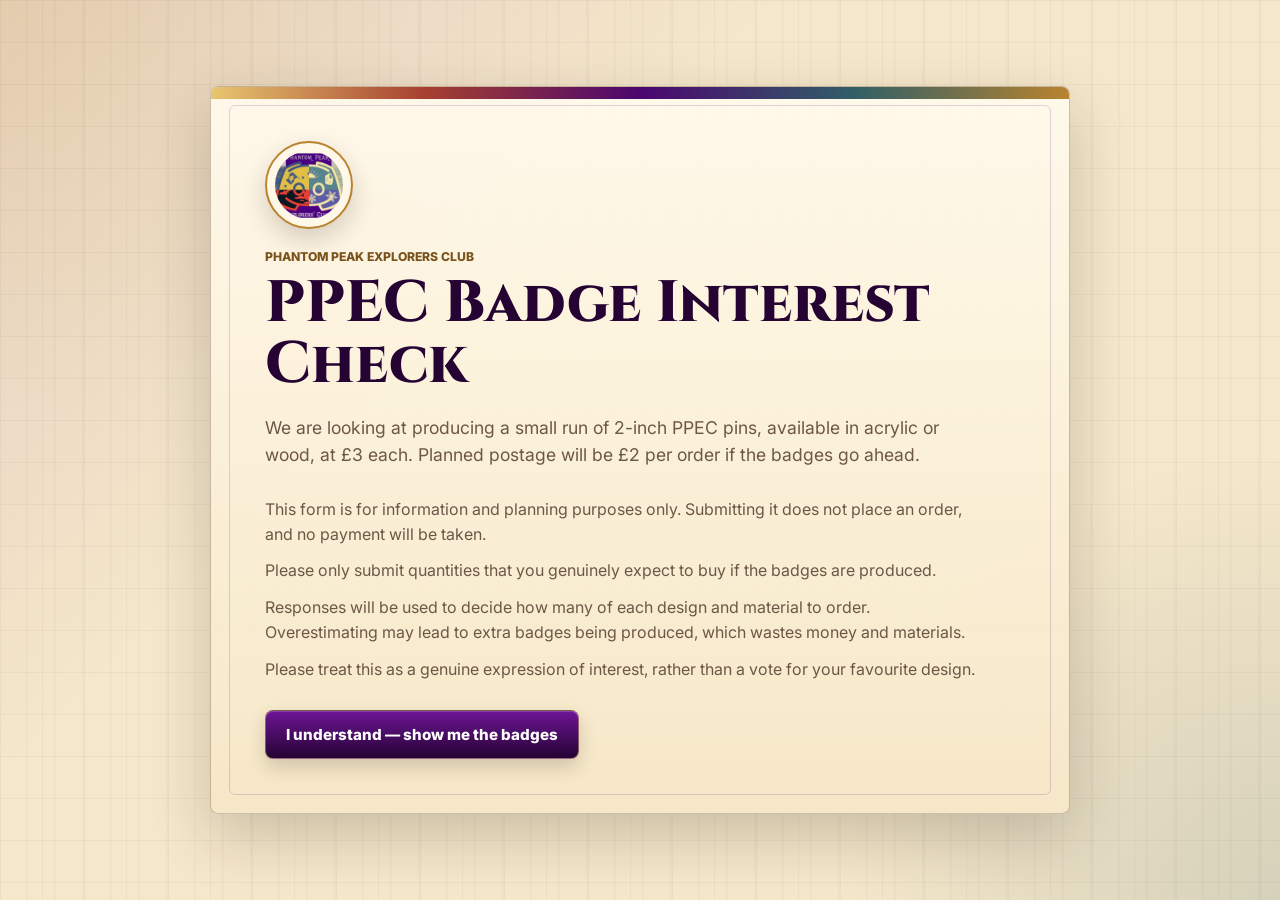
<file: index.html>
<!doctype html>
<html lang="en-GB">
  <head>
    <meta charset="utf-8">
    <meta name="viewport" content="width=device-width, initial-scale=1">
    <title>PPEC Badge Interest Check</title>
    <meta name="description" content="Information and planning notice for the Phantom Peak Explorers Club badge interest check.">
    <link rel="stylesheet" href="styles.css?v=20260904j">
  </head>
  <body class="intro-page">
    <main class="intro-shell">
      <section class="intro-panel" aria-labelledby="intro-title">
        <img class="intro-logo" src="assets/images/optimised/ppec-logo-site.webp" alt="PPEC logo">
        <p class="eyebrow">Phantom Peak Explorers Club</p>
        <h1 id="intro-title">PPEC Badge Interest Check</h1>
        <p class="lead">We are looking at producing a small run of 2-inch PPEC pins, available in acrylic or wood, at £3 each. Planned postage will be £2 per order if the badges go ahead.</p>

        <div class="notice-copy">
          <p>This form is for information and planning purposes only. Submitting it does not place an order, and no payment will be taken.</p>
          <p>Please only submit quantities that you genuinely expect to buy if the badges are produced.</p>
          <p>Responses will be used to decide how many of each design and material to order. Overestimating may lead to extra badges being produced, which wastes money and materials.</p>
          <p>Please treat this as a genuine expression of interest, rather than a vote for your favourite design.</p>
        </div>

        <a class="primary-link" href="badges.html">I understand — show me the badges</a>
      </section>
    </main>
  </body>
</html>
</file>
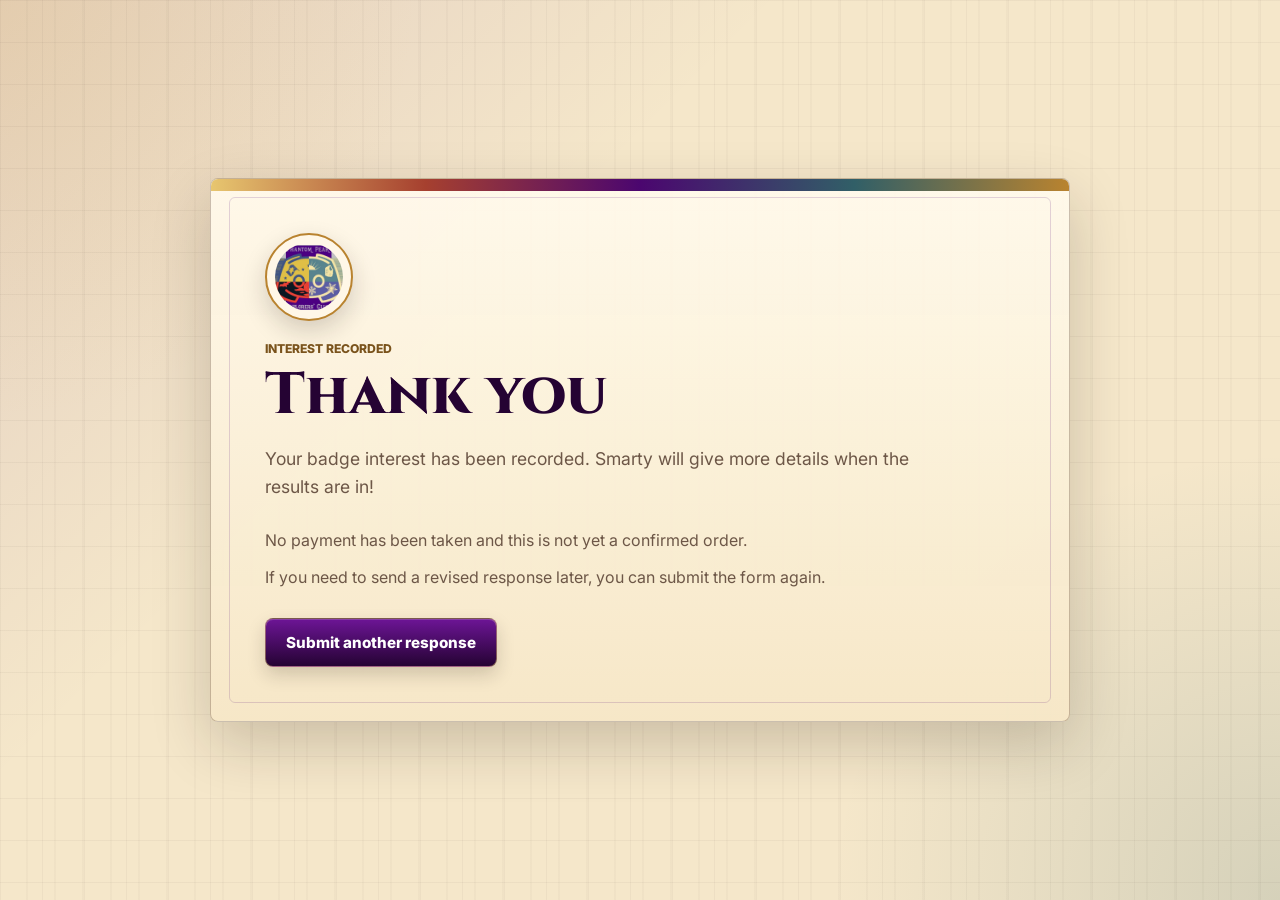
<file: thanks.html>
<!doctype html>
<html lang="en-GB">
  <head>
    <meta charset="utf-8">
    <meta name="viewport" content="width=device-width, initial-scale=1">
    <title>Thank You | PPEC Badge Interest</title>
    <meta name="description" content="Thank you page for the Phantom Peak Explorers Club badge interest check.">
    <link rel="stylesheet" href="styles.css?v=20260904j">
  </head>
  <body class="intro-page">
    <main class="intro-shell">
      <section class="intro-panel thanks-panel" aria-labelledby="thanks-title">
        <img class="intro-logo" src="assets/images/optimised/ppec-logo-site.webp" alt="PPEC logo">
        <p class="eyebrow">Interest recorded</p>
        <h1 id="thanks-title">Thank you</h1>
        <p class="lead">Your badge interest has been recorded. Smarty will give more details when the results are in!</p>
        <div class="notice-copy">
          <p>No payment has been taken and this is not yet a confirmed order.</p>
          <p>If you need to send a revised response later, you can submit the form again.</p>
        </div>
        <a class="primary-link" href="badges.html">Submit another response</a>
      </section>
    </main>
  </body>
</html>
</file>
<file: styles.css>
@import url("https://fonts.googleapis.com/css2?family=Cinzel:wght@600;700;800&family=Inter:wght@400;600;700;800&display=swap");

:root {
  color-scheme: light;
  --ink: #24170e;
  --muted: #6d5747;
  --paper: #f5e7ca;
  --paper-dark: #d5b67c;
  --panel: #fff7e7;
  --panel-strong: #ead5a6;
  --purple: #4b066f;
  --purple-dark: #250333;
  --brass: #b9832f;
  --brass-light: #e7c66f;
  --red: #a6402f;
  --teal: #315f67;
  --line: rgba(65, 37, 18, 0.22);
  --shadow: 0 22px 60px rgba(36, 23, 14, 0.2);
  --display-font: "Cinzel", Georgia, "Times New Roman", serif;
  --body-font: "Inter", "Segoe UI", Arial, sans-serif;
  font-family: var(--body-font);
}

* {
  box-sizing: border-box;
}

body {
  margin: 0;
  min-height: 100vh;
  position: relative;
  background:
    radial-gradient(circle at top left, rgba(231, 198, 111, 0.22), transparent 26rem),
    radial-gradient(circle at bottom right, rgba(49, 95, 103, 0.16), transparent 28rem),
    linear-gradient(135deg, rgba(75, 6, 111, 0.11), transparent 36%),
    var(--paper);
  color: var(--ink);
  font-family: var(--body-font);
}

body::before {
  content: "";
  position: fixed;
  inset: 0;
  z-index: -1;
  pointer-events: none;
  background-image:
    linear-gradient(rgba(36, 23, 14, 0.04) 1px, transparent 1px),
    linear-gradient(90deg, rgba(36, 23, 14, 0.035) 1px, transparent 1px),
    repeating-linear-gradient(90deg, transparent 0 26px, rgba(36, 23, 14, 0.025) 26px 28px);
  background-size: 42px 42px, 42px 42px, 140px 140px;
  mix-blend-mode: multiply;
}

button,
input {
  font: inherit;
}

a {
  color: inherit;
}

.hidden {
  display: none !important;
}

.intro-page {
  display: grid;
  place-items: center;
  padding: 24px;
}

.intro-shell {
  width: min(860px, 100%);
}

.intro-panel,
.auth-panel,
.summary-panel,
.badge-card,
.metric-card,
.submission-card,
.profit-panel {
  background:
    linear-gradient(180deg, rgba(255, 249, 235, 0.97), rgba(246, 231, 199, 0.96));
  border: 1px solid rgba(65, 37, 18, 0.28);
  border-radius: 8px;
  box-shadow: var(--shadow);
}

.intro-panel {
  padding: clamp(26px, 5vw, 54px);
  position: relative;
  overflow: hidden;
}

.intro-panel::before {
  content: "";
  display: block;
  width: 100%;
  height: 12px;
  background: linear-gradient(90deg, var(--brass-light), var(--red), var(--purple), var(--teal), var(--brass));
  position: absolute;
  inset: 0 0 auto;
}

.intro-panel::after {
  content: "";
  position: absolute;
  inset: 18px;
  border: 1px solid rgba(75, 6, 111, 0.16);
  border-radius: 6px;
  pointer-events: none;
}

.intro-logo {
  width: 88px;
  height: 88px;
  object-fit: contain;
  display: block;
  margin: 0 0 20px;
  padding: 8px;
  background: #fff7e7;
  border: 2px solid var(--brass);
  border-radius: 50%;
  box-shadow: 0 10px 24px rgba(36, 23, 14, 0.18);
}

.eyebrow {
  margin: 0 0 10px;
  color: #7a531c;
  font-family: var(--body-font);
  font-size: 0.76rem;
  font-weight: 800;
  letter-spacing: 0;
  text-transform: uppercase;
}

h1,
h2,
h3,
p {
  overflow-wrap: anywhere;
}

h1 {
  max-width: 760px;
  margin: 0;
  color: var(--purple-dark);
  font-family: var(--display-font);
  font-size: clamp(2rem, 4.6vw, 3.65rem);
  font-weight: 800;
  line-height: 1.04;
}

h2 {
  margin: 0 0 16px;
  color: var(--purple-dark);
  font-family: var(--display-font);
  font-size: 1.28rem;
  font-weight: 700;
}

h3 {
  margin: 0;
  font-family: var(--display-font);
  font-size: 1.08rem;
}

.lead {
  max-width: 690px;
  margin: 18px 0;
  color: var(--muted);
  font-size: 1.1rem;
  line-height: 1.56;
}

.notice-copy {
  display: grid;
  gap: 12px;
  max-width: 720px;
  margin: 28px 0;
}

.notice-copy p,
.page-title p,
.badge-card p,
.submission-card p {
  margin: 0;
  color: var(--muted);
  font-family: var(--body-font);
  font-size: 1rem;
  line-height: 1.55;
}

.primary-link,
.primary-button,
.secondary-button,
.danger-button,
.admin-link {
  min-height: 44px;
  border: 0;
  border-radius: 8px;
  display: inline-flex;
  align-items: center;
  justify-content: center;
  gap: 8px;
  cursor: pointer;
  font-family: var(--body-font);
  font-size: 0.95rem;
  font-weight: 800;
  text-decoration: none;
}

.primary-link,
.primary-button {
  background: linear-gradient(180deg, #6d1596, var(--purple-dark));
  border: 1px solid rgba(231, 198, 111, 0.44);
  color: #fff;
  padding: 14px 20px;
  box-shadow: inset 0 1px 0 rgba(255, 255, 255, 0.18), 0 8px 18px rgba(36, 23, 14, 0.18);
}

.primary-link:hover,
.primary-button:hover {
  background: var(--purple-dark);
}

.primary-button:disabled,
.secondary-button:disabled,
.danger-button:disabled {
  cursor: not-allowed;
  opacity: 0.55;
}

.secondary-button,
.admin-link {
  background: linear-gradient(180deg, #f5e4bb, var(--panel-strong));
  border: 1px solid rgba(65, 37, 18, 0.22);
  color: var(--purple-dark);
  padding: 10px 14px;
}

.compact-button {
  min-height: 38px;
  padding: 8px 11px;
  font-size: 0.88rem;
}

.danger-button {
  background: #ffe4df;
  color: #932315;
  padding: 10px 14px;
}

.site-header {
  width: min(1180px, calc(100% - 32px));
  margin: 0 auto;
  padding: 16px 0;
  display: flex;
  align-items: center;
  justify-content: space-between;
  gap: 16px;
}

.brand {
  display: inline-flex;
  align-items: center;
  gap: 12px;
  color: var(--purple-dark);
  font-family: var(--display-font);
  font-size: 1.02rem;
  font-weight: 800;
  text-decoration: none;
}

.brand-mark {
  width: 58px;
  height: 58px;
  border: 2px solid var(--brass);
  border-radius: 50%;
  display: inline-grid;
  place-items: center;
  overflow: hidden;
  background: #fff7e7;
  box-shadow: 0 8px 18px rgba(36, 23, 14, 0.16);
}

.brand-mark img {
  width: 92%;
  height: 92%;
  object-fit: contain;
}

.app-shell {
  width: min(1180px, calc(100% - 32px));
  margin: 0 auto;
  padding: 14px 0 72px;
}

.page-title {
  margin-bottom: 24px;
  padding: clamp(18px, 3vw, 30px);
  border: 1px solid rgba(65, 37, 18, 0.2);
  border-radius: 8px;
  background: linear-gradient(180deg, rgba(255, 247, 231, 0.72), rgba(234, 213, 166, 0.36));
  box-shadow: 0 14px 34px rgba(36, 23, 14, 0.09);
}

.page-title h1 {
  margin-bottom: 12px;
  font-size: clamp(1.95rem, 4vw, 3.2rem);
}

.page-title p {
  max-width: 760px;
}

.interest-layout {
  display: grid;
  grid-template-columns: minmax(0, 1fr) 332px;
  gap: 22px;
  align-items: start;
}

.catalogue-grid {
  display: grid;
  grid-template-columns: repeat(2, minmax(0, 1fr));
  gap: 18px;
  align-items: stretch;
}

.badge-card {
  display: grid;
  grid-template-rows: auto 1fr;
  height: 100%;
  overflow: hidden;
  position: relative;
  transition: transform 180ms ease, box-shadow 180ms ease;
}

.badge-card:hover,
.badge-card:focus-within {
  transform: translateY(-2px);
  box-shadow: 0 26px 62px rgba(36, 23, 14, 0.25);
}

.badge-image-wrap {
  background:
    linear-gradient(135deg, rgba(231, 198, 111, 0.24), rgba(49, 95, 103, 0.14)),
    linear-gradient(180deg, #fff9ea, #e8d4a6);
  aspect-ratio: 1 / 0.86;
  display: grid;
  place-items: center;
  min-height: 240px;
  padding: 28px;
  border-bottom: 1px solid var(--line);
  position: relative;
  overflow: hidden;
}

.badge-image-wrap::before,
.badge-image-wrap::after {
  content: "";
  position: absolute;
  inset: 12px;
  border: 1px solid rgba(75, 6, 111, 0.18);
  border-radius: 8px;
  pointer-events: none;
}

.badge-image-wrap::after {
  inset: 20px;
  border-color: rgba(185, 131, 47, 0.28);
}

.badge-art {
  display: block;
  position: absolute;
  inset: 24px;
  width: calc(100% - 48px);
  height: calc(100% - 48px);
  object-fit: contain;
  transition: transform 180ms ease, filter 180ms ease;
}

.product-art {
  filter: drop-shadow(0 14px 22px rgba(36, 23, 14, 0.2));
}

.material-tags {
  position: absolute;
  inset: 0;
  z-index: 2;
  pointer-events: none;
  opacity: 1;
  transition: opacity 180ms ease, transform 180ms ease;
}

.finish-tag {
  position: absolute;
  top: 14px;
  display: inline-flex;
  align-items: center;
  justify-content: center;
  min-width: 82px;
  padding: 7px 11px;
  border-radius: 999px;
  border: 1px solid rgba(94, 57, 20, 0.38);
  font-family: var(--display-font);
  font-size: 0.74rem;
  font-weight: 800;
  line-height: 1;
  letter-spacing: 0;
  text-transform: uppercase;
  box-shadow: 0 8px 18px rgba(36, 23, 14, 0.18);
}

.wood-tag {
  left: 14px;
  background:
    linear-gradient(180deg, rgba(247, 220, 154, 0.95), rgba(159, 100, 42, 0.94)),
    repeating-linear-gradient(90deg, rgba(90, 48, 18, 0.2) 0 2px, transparent 2px 9px);
  color: #24170e;
}

.acrylic-tag {
  right: 14px;
  background:
    linear-gradient(135deg, rgba(255, 255, 255, 0.88), rgba(197, 225, 230, 0.42)),
    rgba(255, 255, 255, 0.5);
  border-color: rgba(49, 95, 103, 0.36);
  color: #250333;
  backdrop-filter: blur(4px);
}

.badge-card-body {
  padding: 18px 18px 20px;
  display: flex;
  flex-direction: column;
  gap: 18px;
}

.badge-copy {
  min-height: 126px;
}

.badge-card-actions {
  display: grid;
  gap: 12px;
  margin-top: auto;
}

.badge-card h2 {
  margin-bottom: 6px;
}

.badge-meta {
  margin: 0 !important;
  color: var(--purple-dark) !important;
  font-family: var(--body-font) !important;
  font-weight: 700;
}

.quantity-group {
  display: grid;
  gap: 12px;
}

.quantity-row {
  display: flex;
  align-items: center;
  justify-content: space-between;
  gap: 12px;
}

.material-label,
.field-label {
  font-family: var(--body-font);
  font-size: 0.96rem;
  font-weight: 800;
}

.stepper {
  width: 152px;
  display: grid;
  grid-template-columns: 42px 1fr 42px;
  border: 1px solid var(--line);
  border-radius: 8px;
  overflow: hidden;
  background: #fff7e7;
}

.stepper button {
  min-height: 42px;
  border: 0;
  background: linear-gradient(180deg, #f6e4b7, #d7b777);
  color: var(--purple-dark);
  cursor: pointer;
  font-family: var(--body-font);
  font-size: 1.4rem;
  font-weight: 900;
}

.stepper input {
  width: 100%;
  min-width: 0;
  border: 0;
  border-left: 1px solid var(--line);
  border-right: 1px solid var(--line);
  text-align: center;
  font-family: var(--body-font);
  font-weight: 800;
}

.stepper input::-webkit-outer-spin-button,
.stepper input::-webkit-inner-spin-button {
  margin: 0;
  appearance: none;
}

.summary-panel {
  position: sticky;
  top: 18px;
  padding: 20px;
  border-top: 5px solid var(--purple);
}

.summary-totals {
  display: grid;
  grid-template-columns: 1fr 1fr;
  gap: 10px;
  margin: 0 0 20px;
}

.summary-totals div,
.mini-table div,
.profit-result {
  background: var(--panel-strong);
  border-radius: 8px;
  padding: 12px;
}

.summary-totals dt,
.metric-card span,
.mini-table span,
.profit-result span {
  color: var(--muted);
  font-family: var(--body-font);
  font-size: 0.86rem;
  font-weight: 800;
  text-transform: uppercase;
}

.summary-totals dd {
  margin: 4px 0 0;
  font-family: var(--body-font);
  font-size: 1.6rem;
  font-weight: 900;
}

.postage-note {
  margin: -2px 0 16px;
  padding: 10px 12px;
  border: 1px solid rgba(185, 131, 47, 0.32);
  border-radius: 8px;
  background: rgba(255, 250, 240, 0.76);
  color: var(--muted);
  font-family: var(--body-font);
  font-size: 0.92rem;
  line-height: 1.4;
}

.postage-note strong {
  color: var(--purple-dark);
}

.field-label {
  display: block;
  margin-bottom: 8px;
}

input[type="text"],
input[name="discordUsername"],
#discord-username {
  width: 100%;
  min-height: 46px;
  border: 1px solid var(--line);
  border-radius: 8px;
  padding: 10px 12px;
  background: #fffaf0;
  color: var(--ink);
  font-family: var(--body-font);
  font-size: 1rem;
}

.confirm-row {
  display: grid;
  grid-template-columns: 22px 1fr;
  gap: 10px;
  margin: 18px 0;
  color: var(--muted);
  font-family: var(--body-font);
  font-size: 0.95rem;
  line-height: 1.45;
}

.confirm-row input {
  width: 18px;
  height: 18px;
  margin-top: 2px;
}

.summary-panel .primary-button {
  width: 100%;
}

.form-message {
  min-height: 24px;
  margin: 14px 0 0;
  color: var(--muted);
  font-family: var(--body-font);
  font-size: 0.95rem;
  line-height: 1.4;
}

.form-message.success {
  color: #176038;
}

.form-message.error {
  color: #9d2416;
}

.form-message.warning {
  color: #73520d;
}

.admin-shell h2 {
  margin-top: 0;
}

.admin-tabs {
  display: flex;
  gap: 8px;
  flex-wrap: wrap;
  margin-bottom: 20px;
}

.admin-tabs a {
  display: inline-flex;
  align-items: center;
  justify-content: center;
  min-height: 40px;
  padding: 9px 14px;
  border: 1px solid rgba(65, 37, 18, 0.24);
  border-radius: 999px;
  background: rgba(255, 247, 231, 0.76);
  color: var(--purple-dark);
  font-family: var(--body-font);
  font-size: 0.9rem;
  font-weight: 900;
  text-decoration: none;
  box-shadow: 0 8px 22px rgba(36, 23, 14, 0.08);
}

.admin-tabs a:hover,
.admin-tabs a:focus-visible,
.admin-tabs a.active {
  background: linear-gradient(180deg, var(--purple), var(--purple-dark));
  border-color: rgba(75, 6, 111, 0.68);
  color: #fff7e7;
}

.dashboard-section {
  margin-bottom: 24px;
}

.auth-panel {
  padding: 18px;
  margin-bottom: 22px;
  display: flex;
  align-items: center;
  gap: 12px;
  flex-wrap: wrap;
}

.profit-panel {
  padding: 20px;
  margin-bottom: 24px;
}

.section-note {
  max-width: 680px;
  margin: 6px 0 0;
  color: var(--muted);
  font-family: var(--body-font);
  font-size: 0.95rem;
  line-height: 1.5;
}

.profit-layout {
  display: grid;
  grid-template-columns: minmax(260px, 0.86fr) minmax(320px, 1.14fr);
  gap: 18px;
  align-items: start;
}

.cost-input-grid,
.profit-result-grid {
  display: grid;
  gap: 12px;
}

.cost-input-grid {
  grid-template-columns: repeat(2, minmax(0, 1fr));
}

.cost-field {
  display: grid;
  gap: 7px;
  color: var(--ink);
  font-family: var(--body-font);
  font-size: 0.92rem;
  font-weight: 800;
}

.cost-field input {
  width: 100%;
  min-height: 44px;
  border: 1px solid var(--line);
  border-radius: 8px;
  padding: 10px 12px;
  background: #fffaf0;
  color: var(--ink);
  font-family: var(--body-font);
  font-size: 1rem;
  font-weight: 700;
}

.profit-result-grid {
  grid-template-columns: repeat(2, minmax(0, 1fr));
}

.tier-card {
  grid-column: 1 / -1;
  display: grid;
  gap: 12px;
  padding: 14px;
  border: 1px solid rgba(65, 37, 18, 0.18);
  border-radius: 8px;
  background: rgba(255, 250, 240, 0.64);
}

.tier-card-head {
  display: flex;
  align-items: center;
  justify-content: space-between;
  gap: 12px;
}

.tier-card h3 {
  margin: 0;
  color: var(--purple-dark);
}

.tier-list {
  display: grid;
  gap: 10px;
}

.tier-row {
  display: grid;
  grid-template-columns: minmax(86px, 0.8fr) minmax(116px, 1fr) auto;
  gap: 10px;
  align-items: end;
}

.tier-row label {
  display: grid;
  gap: 6px;
  color: var(--muted);
  font-family: var(--body-font);
  font-size: 0.82rem;
  font-weight: 800;
  text-transform: uppercase;
}

.tier-row input {
  width: 100%;
  min-height: 38px;
  border: 1px solid var(--line);
  border-radius: 8px;
  padding: 8px 10px;
  background: #fffaf0;
  color: var(--ink);
  font-family: var(--body-font);
  font-size: 0.96rem;
  font-weight: 800;
}

.profit-result {
  border: 1px solid rgba(65, 37, 18, 0.1);
}

.profit-result strong {
  display: block;
  margin-top: 6px;
  font-family: var(--body-font);
  font-size: clamp(1.25rem, 3vw, 1.75rem);
}

.profit-result.good strong {
  color: #176038;
}

.profit-result.bad strong {
  color: #9d2416;
}

.metric-grid {
  display: grid;
  grid-template-columns: repeat(auto-fit, minmax(170px, 1fr));
  gap: 14px;
  margin-bottom: 24px;
}

.metric-card {
  padding: 18px;
}

.metric-card strong {
  display: block;
  margin-top: 8px;
  font-family: var(--body-font);
  font-size: clamp(1.55rem, 4vw, 2.3rem);
}

.dashboard-actions {
  display: flex;
  align-items: center;
  justify-content: space-between;
  gap: 14px;
  margin-bottom: 12px;
}

.table-wrap {
  overflow-x: auto;
  border: 1px solid var(--line);
  border-radius: 8px;
  background: #fffaf0;
}

table {
  width: 100%;
  min-width: 620px;
  border-collapse: collapse;
  font-family: var(--body-font);
}

th,
td {
  padding: 14px;
  border-bottom: 1px solid var(--line);
  text-align: right;
}

th:first-child,
td:first-child {
  text-align: left;
}

thead th,
tfoot th,
tfoot td {
  background: var(--panel-strong);
  color: var(--purple-dark);
  font-weight: 900;
}

.split-grid {
  display: grid;
  grid-template-columns: 1fr 1fr;
  gap: 18px;
  margin: 24px 0;
}

.mini-table {
  display: grid;
  gap: 10px;
}

.mini-table div {
  display: flex;
  align-items: center;
  justify-content: space-between;
  gap: 12px;
}

.mini-table strong {
  font-family: var(--body-font);
  font-size: 1.2rem;
}

.submission-browser {
  display: grid;
  grid-template-columns: minmax(220px, 0.8fr) minmax(0, 1.6fr);
  gap: 16px;
  align-items: start;
}

.submission-list {
  display: grid;
  gap: 8px;
}

.submission-card {
  padding: 16px;
}

.submission-card,
.submission-card-head {
  display: grid;
  grid-template-columns: 1fr auto;
  gap: 16px;
  align-items: start;
}

.submission-card h4 {
  margin: 18px 0 0;
  color: var(--purple-dark);
  font-family: var(--body-font);
  font-size: 0.95rem;
  text-transform: uppercase;
}

.submission-card ul {
  margin: 12px 0 0;
  padding-left: 20px;
  color: var(--ink);
  font-family: var(--body-font);
  line-height: 1.45;
}

.submission-row {
  width: 100%;
  min-height: 52px;
  padding: 12px 14px;
  border: 1px solid rgba(65, 37, 18, 0.22);
  border-radius: 8px;
  background: rgba(255, 249, 235, 0.8);
  color: var(--ink);
  cursor: pointer;
  display: flex;
  align-items: center;
  justify-content: space-between;
  gap: 14px;
  font-family: var(--body-font);
  text-align: left;
}

.submission-row:hover,
.submission-row.active {
  border-color: rgba(75, 6, 111, 0.42);
  background: linear-gradient(180deg, #fff8e9, #efd999);
}

.submission-row span {
  font-size: 1rem;
  font-weight: 900;
}

.submission-row small {
  color: var(--purple-dark);
  font-size: 0.8rem;
  font-weight: 900;
  white-space: nowrap;
}

.submission-detail-panel {
  min-height: 150px;
}

.submission-detail-panel .empty-state {
  background: rgba(255, 249, 235, 0.62);
}

.submission-facts {
  display: grid;
  grid-template-columns: repeat(2, minmax(0, 1fr));
  gap: 10px;
  margin: 16px 0 0;
}

.submission-facts div {
  padding: 12px;
  border: 1px solid rgba(65, 37, 18, 0.16);
  border-radius: 8px;
  background: rgba(255, 255, 255, 0.34);
}

.submission-facts dt {
  color: var(--muted);
  font-size: 0.78rem;
  font-weight: 900;
  text-transform: uppercase;
}

.submission-facts dd {
  margin: 4px 0 0;
  color: var(--ink);
  font-size: 1rem;
  font-weight: 900;
}

.empty-state {
  margin: 0;
  padding: 20px;
  border: 1px dashed var(--line);
  border-radius: 8px;
  color: var(--muted);
  font-family: var(--body-font);
}

@media (min-width: 1180px) {
  .catalogue-grid {
    grid-template-columns: repeat(4, minmax(0, 1fr));
    gap: 14px;
  }

  .badge-image-wrap {
    min-height: 170px;
    padding: 18px;
  }

  .badge-art {
    inset: 16px;
    width: calc(100% - 32px);
    height: calc(100% - 32px);
  }

  .badge-card-body {
    padding: 14px;
    gap: 14px;
  }

  .badge-copy {
    min-height: 136px;
  }

  .badge-card h2 {
    font-size: 1.05rem;
  }

  .badge-card p {
    font-size: 0.88rem;
  }

  .quantity-row {
    grid-template-columns: 1fr;
    gap: 8px;
  }

  .material-label {
    font-size: 0.82rem;
  }

  .stepper {
    width: 100%;
  }
}

@media (max-width: 960px) {
  .interest-layout,
  .split-grid,
  .profit-layout {
    grid-template-columns: 1fr;
  }

  .catalogue-grid {
    grid-template-columns: repeat(2, minmax(0, 1fr));
  }

  .summary-panel {
    position: static;
  }

  .metric-grid {
    grid-template-columns: repeat(2, minmax(0, 1fr));
  }
}

@media (orientation: landscape) and (max-width: 960px) and (max-height: 620px) {
  .catalogue-grid {
    grid-template-columns: repeat(4, minmax(0, 1fr));
    gap: 10px;
  }

  .badge-image-wrap {
    min-height: 130px;
    padding: 12px;
  }

  .badge-art {
    inset: 10px;
    width: calc(100% - 20px);
    height: calc(100% - 20px);
  }

  .finish-tag {
    top: 8px;
    min-width: auto;
    padding: 5px 7px;
    font-size: 0.58rem;
  }

  .wood-tag {
    left: 8px;
  }

  .acrylic-tag {
    right: 8px;
  }

  .badge-card-body {
    padding: 10px;
    gap: 10px;
  }

  .badge-copy {
    min-height: 118px;
  }

  .badge-card h2 {
    font-size: 0.95rem;
  }

  .badge-card p {
    font-size: 0.78rem;
    line-height: 1.35;
  }

  .badge-meta {
    margin-top: 6px;
  }

  .quantity-row {
    display: grid;
    grid-template-columns: 1fr;
    gap: 6px;
  }

  .material-label {
    font-size: 0.75rem;
  }

  .stepper {
    width: 100%;
  }

  .stepper button,
  .stepper input {
    min-height: 34px;
  }
}

@media (max-width: 560px) {
  .site-header {
    width: min(100% - 24px, 1180px);
  }

  .app-shell {
    width: min(100% - 24px, 1180px);
    padding-top: 8px;
  }

  h1 {
    font-size: clamp(1.85rem, 9vw, 2.65rem);
  }

  .quantity-row,
  .dashboard-actions,
  .submission-card,
  .submission-card-head,
  .submission-browser {
    align-items: stretch;
    grid-template-columns: 1fr;
  }

  .quantity-row {
    display: grid;
  }

  .stepper {
    width: 100%;
  }

  .metric-grid,
  .summary-totals,
  .cost-input-grid,
  .profit-result-grid,
  .submission-facts,
  .tier-row {
    grid-template-columns: 1fr;
  }
}

@media (max-width: 560px) and (orientation: portrait) {
  .catalogue-grid {
    grid-template-columns: 1fr;
  }

  .badge-copy {
    min-height: auto;
  }
}
</file>
